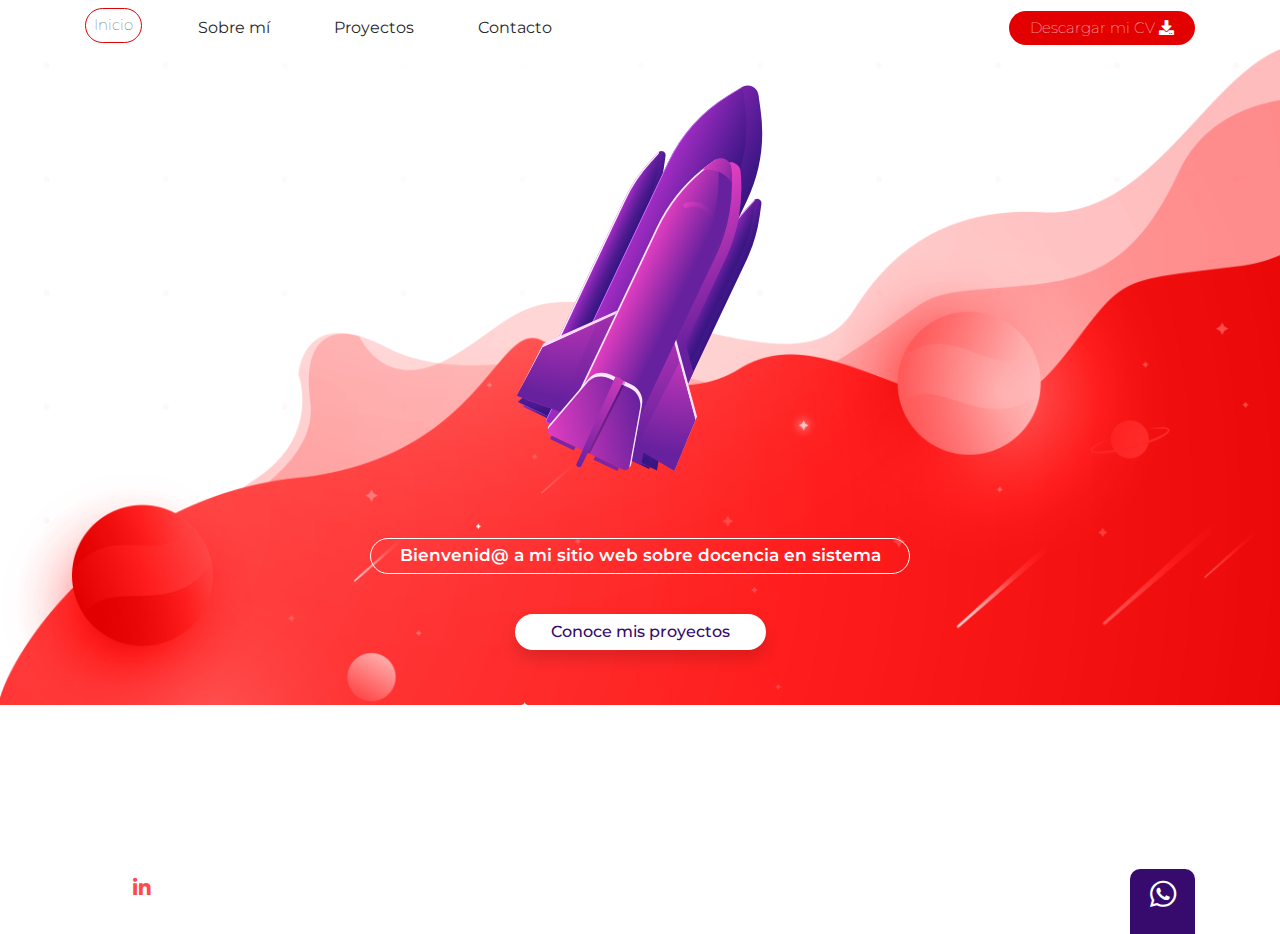
<file: index.html>
<!DOCTYPE html>
<html lang="es">
    <head>
        <meta charset="UTF-8">
        <meta name="viewport" content="width=device-width, initial-scale=1.0">
        <title>INICIO</title>
        <link rel="stylesheet" href="css/bootstrap.min.css">
        <link href="https://fonts.googleapis.com/css?family=Montserrat:100,200,300,400,500,600,700,800,900&display=swap" rel="stylesheet">
        <link rel="stylesheet" href="css/fontawesome/css/all.min.css">
        <link rel="stylesheet" href="css/fontawesome/css/fontawesome.min.css">
        <link rel="stylesheet" href="css/estilos.css">
        <script src="js/jquery-3.5.1.min.js"></script>
        <script src="js/bootstrap.bundle.min.js"></script>
    </head>

    <body id="inicio">
        <header>
            <div class="container">
                <nav class="navbar navbar-expand-md px-0">
                    <button class="navbar-toggler" type="button" data-toggle="collapse" data-target="#navbarsExampleDefault" aria-controls="navbarsExampleDefault" aria-expanded="false" aria-label="Toggle navigation">
                        <span class="navbar-toggler-icon mt-2"><i class="fas fa-bars"></i></span>
                    </button>   
                    <div class="collapse navbar-collapse" id="navbarsExampleDefault">
                        <ul class="navbar-nav mr-auto">
                            <li class="nav-item pr-5">
                                <a class="nav-link active" href="index.html">Inicio</a>
                            </li>
                            <li class="nav-item pr-5">
                                <a class="nav-link" href="sobre-mi.html">Sobre mí</a>
                            </li>
                            <li class="nav-item pr-5">
                                <a class="nav-link" href="proyectos.html">Proyectos</a>
                            </li>
                            <li class="nav-item">
                                <a class="nav-link" href="contacto.html">Contacto</a>
                            </li>
                        </ul>
                        <div class="form-inline my-2 my-lg-0">
                            <a href class="btn btn-rojo"> Descargar mi CV
                                <i class="fas fa-download"></i>
                            </a>
                        </div>
                    </div>
                </nav>
            </div>
        </header>
        <main>
            <div class="container">
                <div class="row">
                    <div class="col-12 text-center mt-4 div-cohete">
                        <a href="sobre-mi.html"><img src="images/cohete.svg" class="cohete"></a>
                    </div>
                </div>
                <div class="row">  
                    <div class="col-sm-6 col-12 my-4 mt-sm-5 text-center offset-sm-3 mb-3">
                        <div class="bienvenido">
                                <p class="p-1">Bienvenid@ a mi sitio web sobre docencia en sistema</p>
                        </div>
                    </div>     
                </div>
                <div class="row">  
                    <div class="col-12 text-center">
                       <a href="proyectos.html" class="btn shadow"> Conoce mis proyectos </a>
                    </div>     
                </div>
            </div>  
        </main>
        <footer>
            <div class="container">
                <div class="row mt-5">
                    <div class="col-sm-3 col-12 text-sm-left text-center pb-sm-0 pb-3">
                        <a href="https://github.com" target="_blank" title="Github">
                            <i class="fab fa-github"></i>
                        </a>
                        <a href="https://www.linkedin.com/" target="_blank" title="Linkedin">
                            <i class="fab fa-linkedin-in"></i>
                        </a>
                    </div>
                    <div class="col-sm-3 col-12 text-sm-left text-center pb-sm-0 pb-3"> 
                        Sponsor <a href="https://depcsuite.com/" target="_blank" title="DEPCSUITE">DePC Suite</a>
                    </div>
                    <div class="col-sm-3 col-12 text-sm-left text-center pb-sm-0 pb-3"> 
                        <a href="mailto:fedebertarelli@gmail.com">fedebertarelli@gmail.com.ar</a>
                    </div>
                    <div class="col-sm-3 col-12 text-right">
                        <a href="https://api.whatsapp.com/send?phone=" title="Whatsapp">
                            <i class="fab fa-whatsapp"></i>
                        </a>
                    </div>
                </div>
            </div>
        </footer>
    </body>
</html>
</file>
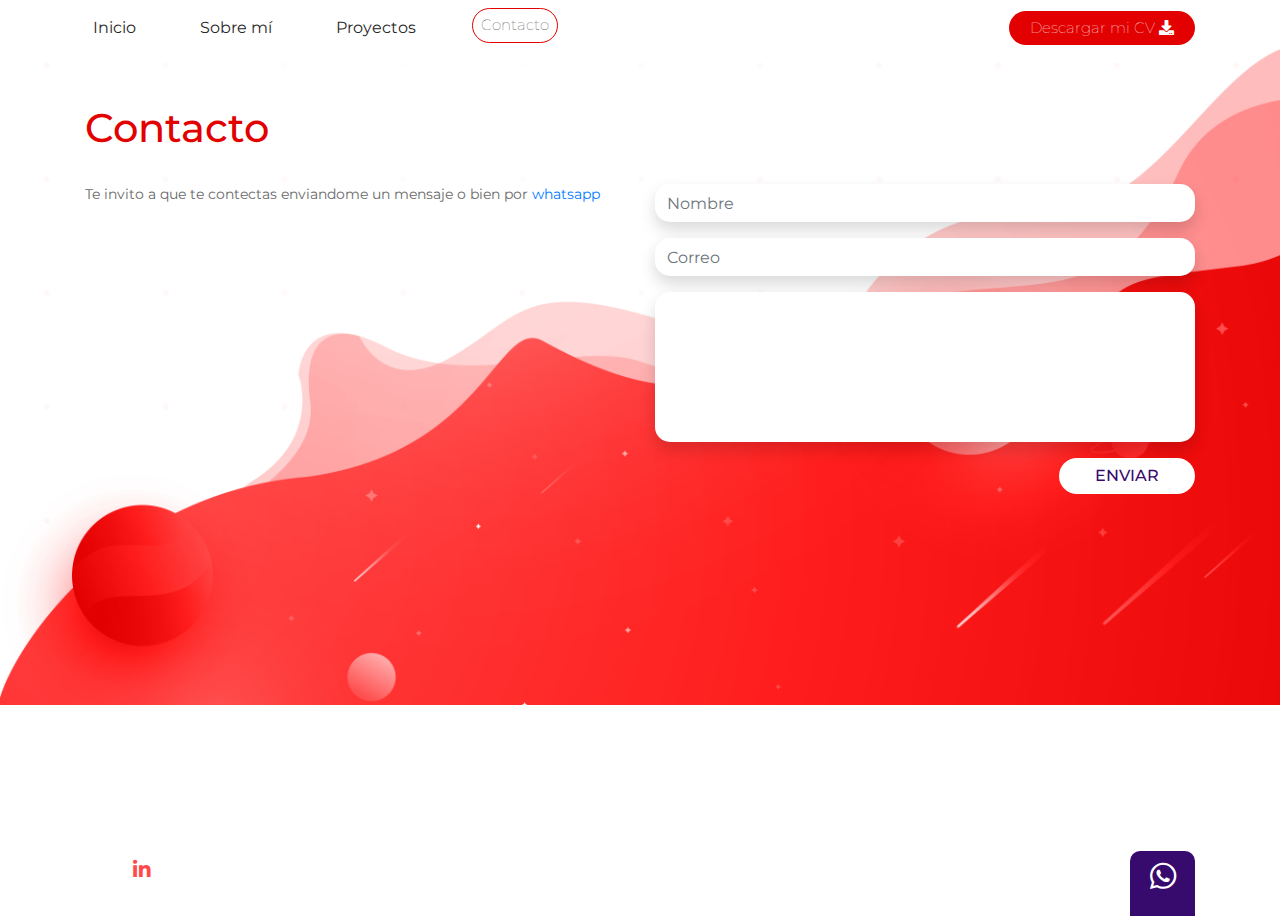
<file: contacto.html>
<!DOCTYPE html>
<html lang="es">
    <head>
        <meta charset="UTF-8">
        <meta name="viewport" content="width=device-width, initial-scale=1.0">
        <title>Contacto</title>
        <link rel="stylesheet" href="css/bootstrap.min.css">
        <link href="https://fonts.googleapis.com/css?family=Montserrat:100,200,300,400,500,600,700,800,900&display=swap" rel="stylesheet">
        <link rel="stylesheet" href="css/fontawesome/css/all.min.css">
        <link rel="stylesheet" href="css/fontawesome/css/fontawesome.min.css">
        <link rel="stylesheet" href="css/estilos.css">
        <script src="js/jquery-3.5.1.min.js"></script>
        <script src="js/bootstrap.bundle.min.js"></script>
    </head>

    <body id="contacto">
        <header>
            <div class="container">
                <nav class="navbar navbar-expand-md px-0">
                    <button class="navbar-toggler" type="button" data-toggle="collapse" data-target="#navbarsExampleDefault" aria-controls="navbarsExampleDefault" aria-expanded="false" aria-label="Toggle navigation">
                        <span class="navbar-toggler-icon mt-2"><i class="fas fa-bars"></i></span>
                    </button>   

                    <div class="collapse navbar-collapse" id="navbarsExampleDefault">
                        <ul class="navbar-nav mr-auto">
                            <li class="nav-item pr-5">
                                <a class="nav-link" href="index.html">Inicio</a>
                            </li>
                            <li class="nav-item pr-5">
                                <a class="nav-link" href="sobre-mi.html">Sobre mí</a>
                            </li>
                            <li class="nav-item pr-5">
                                <a class="nav-link" href="proyectos.html">Proyectos</a>
                            </li>
                            <li class="nav-item">
                                <a class="nav-link active" href="contacto.html">Contacto</a>
                            </li>
                        </ul>
                        <div class="form-inline my-2 my-lg-0">
                            <a href class="btn btn-rojo"> Descargar mi CV
                                <i class="fas fa-download"></i>
                            </a>
                        </div>
                    </div>
                </nav>
            </div>
        </header>
        <main>  
            <div class="container">
                <div class="row">
                    <div class="col-12 mt-sm-5">
                        <h1>Contacto</h1>
                    </div>
                </div>
                <div class="row">
                    <div class="col-sm-6 col-12 mt-4">
                        <p>Te invito a que te contectas enviandome un mensaje o bien por <a href="https://api.whatsapp.com/send?phone=">whatsapp</a></p>
                    </div>
                    <div class="col-sm-6 col-12 mt-4">
                        <form action="" method="POST">
                            <div class="mb-3">
                                <input type="text" id="txtNombre" name="txtNombre" class="form-control shadow"
                                    placeholder="Nombre">
                            </div>
                            <div class="mb-3">
                                <input type="email" id="txtCorreo" name="txtCorreo" class="form-control shadow"
                                    placeholder="Correo">
                            </div>
                            <div class="mb-3">
                                <textarea name="txtMensaje" id="txtMensaje" class="form-control shadow"></textarea>
                            </div>
                            <div class="text-right">
                                    <button type="submit" class="btn"> ENVIAR</button>
                            </div>
                        </form>
                    </div>
                </div>
            </div>
        </main>
        <footer>
            <div class="container">
                <div class="row mt-5 text-sm-left text-center pb-sm-0 pb-3">
                    <div class="col-sm-3 col-12">
                        <a href="https://github.com" target="_blank" title="Github">
                            <i class="fab fa-github"></i>
                        </a>
                        <a href="https://www.linkedin.com/" target="_blank" title="Linkedin">
                            <i class="fab fa-linkedin-in"></i>
                        </a>
                    </div>
                    <div class="col-sm-3 col-12 text-sm-left text-center pb-sm-0 pb-3"> 
                        Sponsor <a href="https://depcsuite.com/" target="_blank" title="DEPCSUITE">DePC Suite</a>
                    </div>
                    <div class="col-sm-3 col-12 text-sm-left text-center pb-sm-0 pb-3"> 
                        <a href="mailto:fedebertarelli@gmail.com">fedebertarelli@gmail.com.ar</a>
                    </div>
                    <div class="col-sm-3 col-12 text-right">
                        <a href="https://api.whatsapp.com/send?phone=" title="Whatsapp">
                            <i class="fab fa-whatsapp"></i>
                        </a>
                    </div>
                </div>
            </div>
        </footer>
    </body>
</html>
</file>
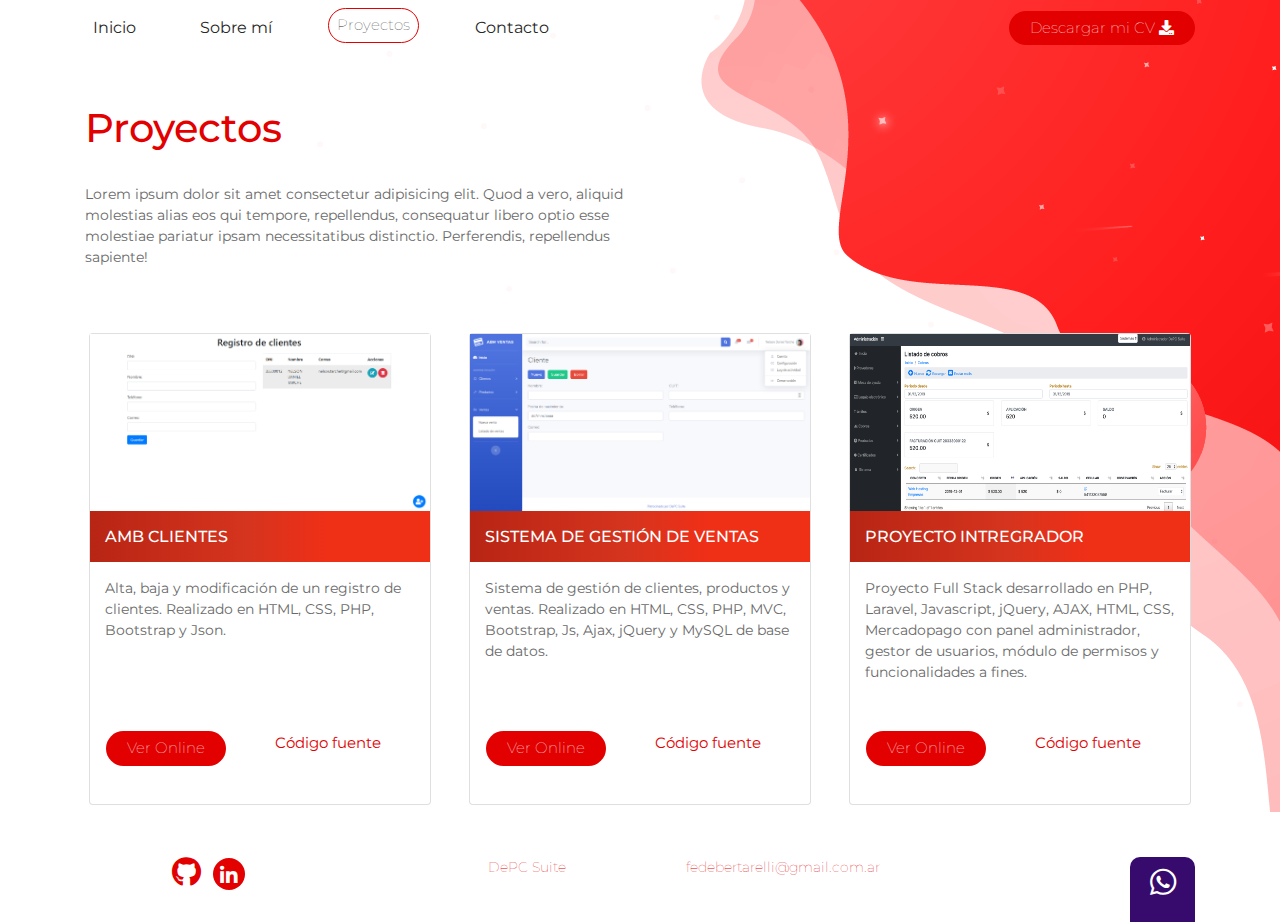
<file: proyectos.html>
<!DOCTYPE html>
<html lang="es">
    <head>
        <meta charset="UTF-8">
        <meta name="viewport" content="width=device-width, initial-scale=1.0">
        <title>Proyectos</title>
        <link rel="stylesheet" href="css/bootstrap.min.css">
        <link href="https://fonts.googleapis.com/css?family=Montserrat:100,200,300,400,500,600,700,800,900&display=swap" rel="stylesheet">
        <link rel="stylesheet" href="css/fontawesome/css/all.min.css">
        <link rel="stylesheet" href="css/fontawesome/css/fontawesome.min.css">
        <link rel="stylesheet" href="css/estilos.css">
        <script src="js/jquery-3.5.1.min.js"></script>
        <script src="js/bootstrap.bundle.min.js"></script>
    </head>

    <body id="proyectos">
        <header>
            <div class="container">
                <nav class="navbar navbar-expand-md px-0">
                    <button class="navbar-toggler" type="button" data-toggle="collapse" data-target="#navbarsExampleDefault" aria-controls="navbarsExampleDefault" aria-expanded="false" aria-label="Toggle navigation">
                        <span class="navbar-toggler-icon mt-2"><i class="fas fa-bars"></i></span>
                    </button>   

                    <div class="collapse navbar-collapse" id="navbarsExampleDefault">
                        <ul class="navbar-nav mr-auto">
                            <li class="nav-item pr-5">
                                <a class="nav-link" href="index.html">Inicio</a>
                            </li>
                            <li class="nav-item pr-5">
                                <a class="nav-link" href="sobre-mi.html">Sobre mí</a>
                            </li>
                            <li class="nav-item pr-5">
                                <a class="nav-link active" href="proyectos.html">Proyectos</a>
                            </li>
                            <li class="nav-item">
                                <a class="nav-link" href="contacto.html">Contacto</a>
                            </li>
                        </ul>
                        <div class="form-inline my-2 my-lg-0">
                            <a href class="btn btn-rojo"> Descargar mi CV
                                <i class="fas fa-download"></i>
                            </a>
                        </div>
                    </div>
                </nav>
            </div>
        </header>
        <main>  
            <div class="container">
                <div class="row">
                    <div class="col-12 mt-sm-5">
                        <h1>Proyectos</h1>
                    </div>
                </div>    
                <div class="row">
                    <div class="col-sm-6 col-12 my-4">
                           <p>Lorem ipsum dolor sit amet consectetur adipisicing elit. Quod a vero, aliquid molestias alias eos qui tempore, repellendus, consequatur libero optio esse molestiae pariatur ipsam necessitatibus distinctio. Perferendis, repellendus sapiente!</p>
                    </div>
                </div>    
                <div class="row">
                    <div class="col-sm-4 col-12">
                        <div class="row card m-1">
                            <img src="images/abmclientes.png" alt="abmclientes" title="AMB clientes" class="img-fluid">                
                            <div class="col-12 color-gradiente py-3">
                                <h2 >AMB CLIENTES</h2>
                            </div>
                            <div class="col-12 py-3">
                                <p>
                                    Alta, baja y modificación de un registro de clientes. Realizado en HTML, CSS, PHP, Bootstrap y Json.
                                </p>
                            </div>
                            <div class="row p-3 pb-0">
                                <div class="col-6">
                                    <a href class="btn btn-rojo" target="_blank">Ver Online </a>
                                </div>
                                <div class="col-6">
                                    <a href="https://github.com/depcsuite/abmclientes" target="_blank" title="Codigo Fuente" class="link-rojo"> Código fuente </a>
                                </div>
                            </div>
                        </div>    
                    </div>
                    <div class="col-sm-4 col-12">
                        <div class="row card m-1">
                            <img src="images/abmventas.png" alt="abmclientes" title="AMB clientes" class="img-fluid">                
                            <div class="col-12 color-gradiente py-3">
                                <h2 >SISTEMA DE GESTIÓN DE VENTAS</h2>
                            </div>
                            <div class="col-12 py-3">
                                <p>
                                    Sistema de gestión de clientes, productos y ventas. Realizado en HTML, CSS, PHP, MVC, Bootstrap, Js, Ajax, jQuery y MySQL de base de datos.
                                </p>
                            </div>
                            <div class="row p-3 pb-0">
                                <div class="col-6">
                                    <a href class="btn btn-rojo" target="_blank">Ver Online </a>
                                </div>
                                <div class="col-6">
                                    <a href="https://github.com/depcsuite/abmclientes" target="_blank" title="Codigo Fuente" class="link-rojo"> Código fuente </a>
                                </div>
                            </div>
                        </div>    
                    </div>
                    <div class="col-sm-4 col-12">
                        <div class="row card m-1">
                            <img src="images/sistema-admin.png" alt="abmclientes" title="AMB clientes" class="img-fluid">                
                            <div class="col-12 color-gradiente py-3">
                                <h2 >PROYECTO INTREGRADOR</h2>
                            </div>
                            <div class="col-12 py-3">
                                <p>
                                    Proyecto Full Stack desarrollado en PHP, Laravel, Javascript, jQuery, AJAX, HTML, CSS, Mercadopago con panel administrador, gestor de usuarios, módulo de permisos y funcionalidades a fines.
                                </p>
                            </div>
                            <div class="row p-3 pb-0">
                                <div class="col-6">
                                    <a href class="btn btn-rojo" target="_blank">Ver Online </a>
                                </div>
                                <div class="col-6">
                                    <a href="https://github.com/depcsuite/abmclientes" target="_blank" title="Codigo Fuente" class="link-rojo"> Código fuente </a>
                                </div>
                            </div>
                        </div>    
                    </div>
                </div>
            </div>
        </main>
        <footer>
            <div class="container">
                <div class="row mt-5">
                    <div class="col-sm-3 col-12 txt-sm-left text-center pb-sm-0 pb-3">
                        <a href="https://github.com" target="_blank" title="Github">
                            <i class="fab fa-github"></i>
                        </a>
                        <a href="https://www.linkedin.com/" target="_blank" title="Linkedin">
                            <i class="fab fa-linkedin-in"></i>
                        </a>
                    </div>
                    <div class="col-sm-3 col-12 txt-sm-left text-center pb-sm-0 pb-3"> 
                        Sponsor <a href="https://depcsuite.com/" target="_blank" title="DEPCSUITE">DePC Suite</a>
                    </div>
                    <div class="col-sm-3 col-12 txt-sm-left text-center pb-sm-0 pb-3"> 
                        <a href="mailto:fedebertarelli@gmail.com">fedebertarelli@gmail.com.ar</a>
                    </div>
                    <div class="col-sm-3 col-12 text-right">
                        <a href="https://api.whatsapp.com/send?phone=" title="Whatsapp">
                            <i class="fab fa-whatsapp"></i>
                        </a>
                    </div>
                </div>
            </div>
        </footer>
    </body>
</html>
</file>
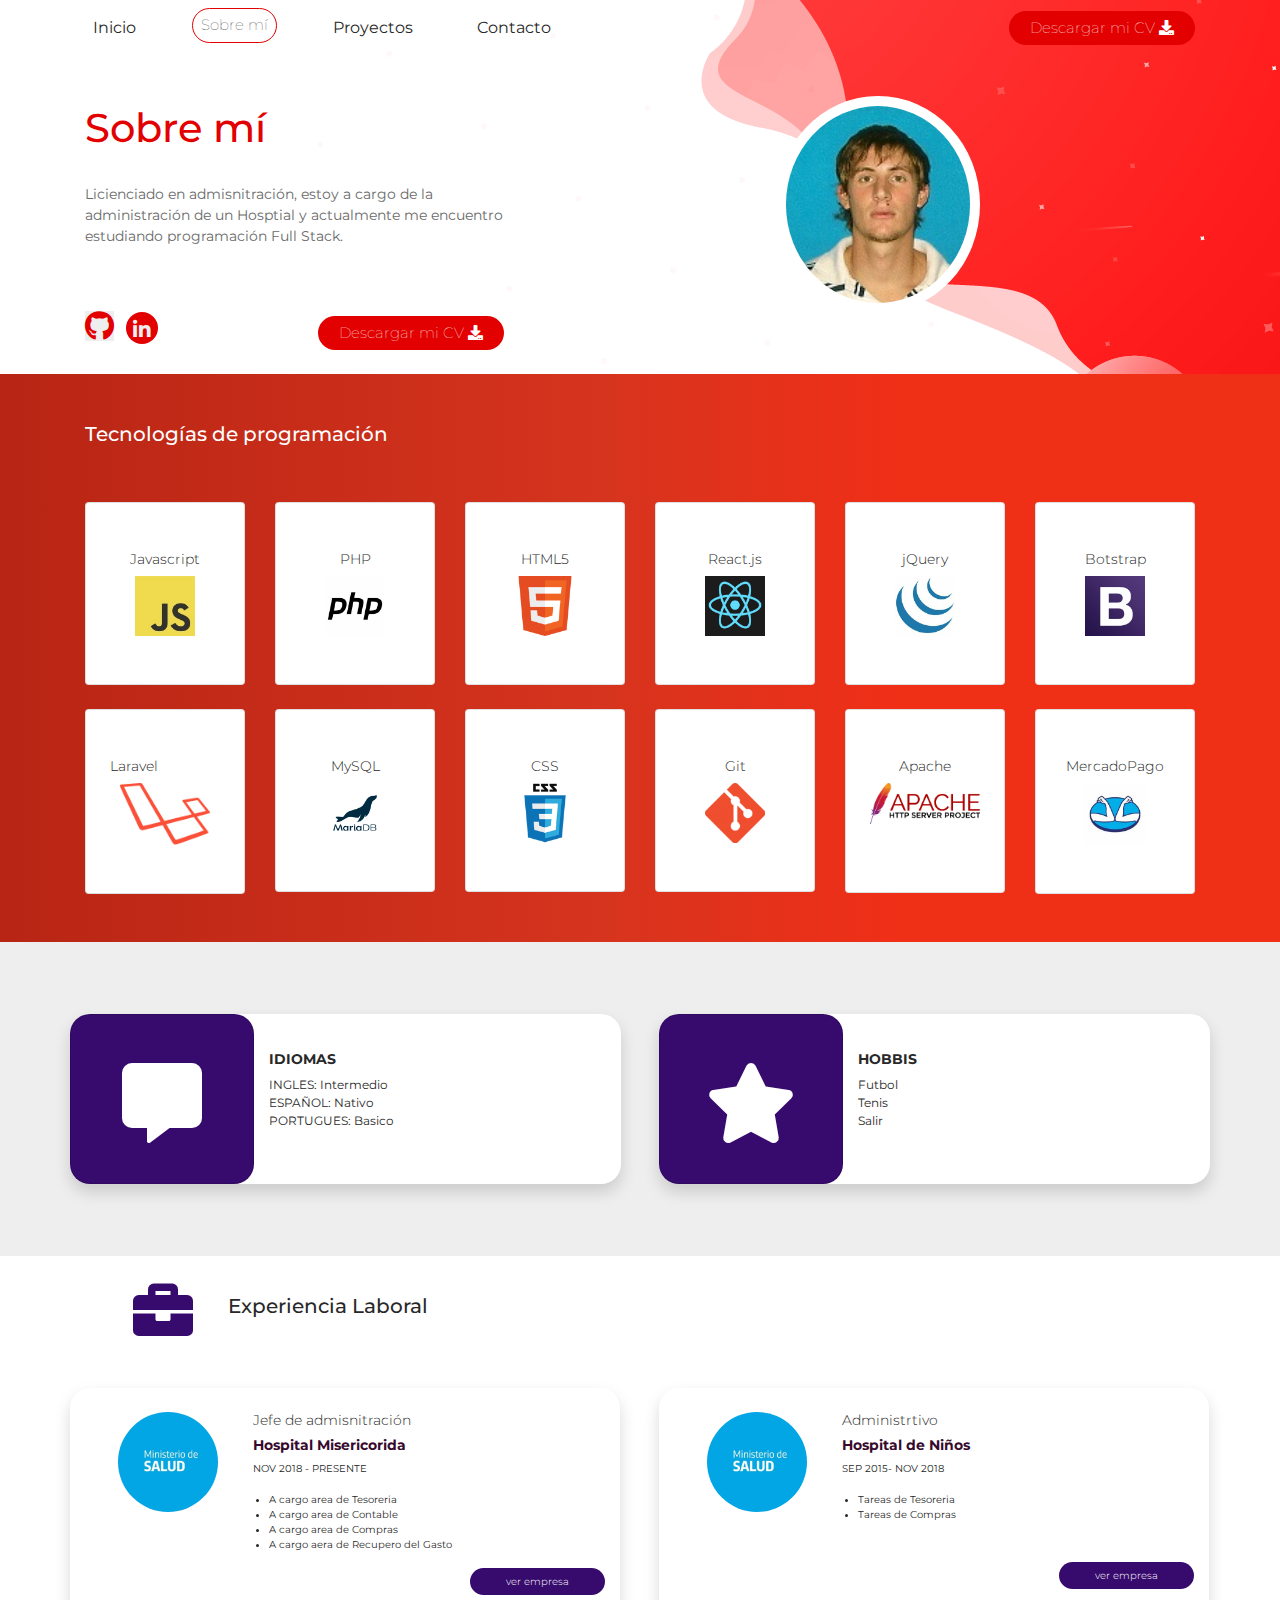
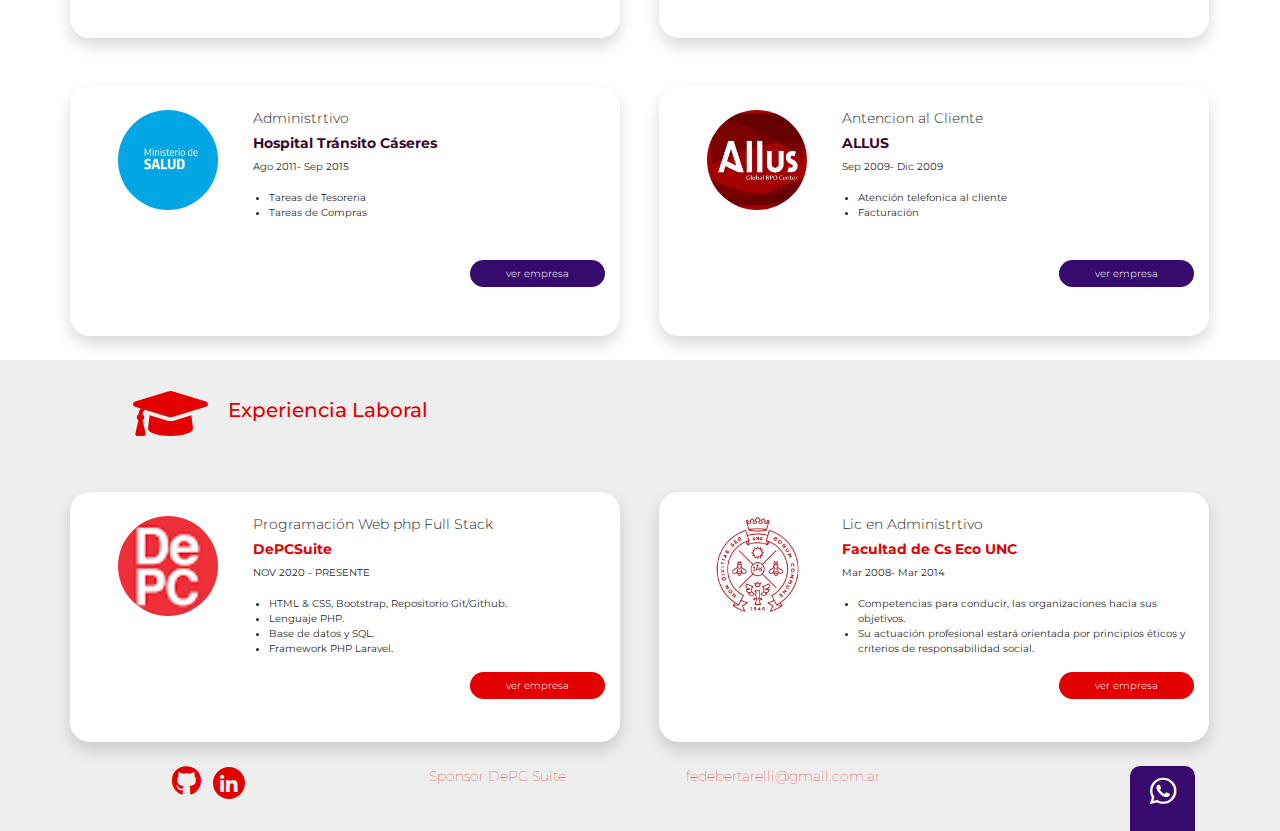
<file: sobre-mi.html>
<!DOCTYPE html>
<html lang="es">
    <head>
        <meta charset="UTF-8">
        <meta name="viewport" content="width=device-width, initial-scale=1.0">
        <title>Proyectos</title>
        <link rel="stylesheet" href="css/bootstrap.min.css">
        <link href="https://fonts.googleapis.com/css?family=Montserrat:100,200,300,400,500,600,700,800,900&display=swap" rel="stylesheet">
        <link rel="stylesheet" href="css/fontawesome/css/all.min.css">
        <link rel="stylesheet" href="css/fontawesome/css/fontawesome.min.css">
        <link rel="stylesheet" href="css/estilos.css">
        <script src="js/jquery-3.5.1.min.js"></script>
        <script src="js/bootstrap.bundle.min.js"></script>
    </head>

    <body id="sobre-mi">
        <header>
            <div class="container">
                <nav class="navbar navbar-expand-md px-0">
                    <button class="navbar-toggler" type="button" data-toggle="collapse" data-target="#navbarsExampleDefault" aria-controls="navbarsExampleDefault" aria-expanded="false" aria-label="Toggle navigation">
                        <span class="navbar-toggler-icon mt-2"><i class="fas fa-bars"></i></span>
                    </button>   

                    <div class="collapse navbar-collapse" id="navbarsExampleDefault">
                        <ul class="navbar-nav mr-auto">
                            <li class="nav-item pr-5">
                                <a class="nav-link" href="index.html">Inicio</a>
                            </li>
                            <li class="nav-item pr-5">
                                <a class="nav-link active" href="sobre-mi.html">Sobre mí</a>
                            </li>
                            <li class="nav-item pr-5">
                                <a class="nav-link" href="proyectos.html">Proyectos</a>
                            </li>
                            <li class="nav-item">
                                <a class="nav-link" href="contacto.html">Contacto</a>
                            </li>
                        </ul>
                        <div class="form-inline my-2 my-lg-0">
                            <a href class="btn btn-rojo"> Descargar mi CV
                                <i class="fas fa-download"></i>
                            </a>
                        </div>
                    </div>
                </nav>
            </div>
        </header>
        <main>  
            <div class="container">
                <div class="row">
                    <div class="col-sm-5 col-12 mt-4 mb-4">
                        <h1 class="mt-sm-4 pb-sm-4">Sobre mí</h1>
                        <p class="pb-sm-5">Licienciado en admisnitración, estoy a cargo de la administración de un Hosptial y actualmente me encuentro estudiando programación Full Stack.</p>
                        <a href="https://github.com" target="_blank" title="Github">
                            <i class="fab fa-github"></i>
                        </a>
                        <a href="https://www.linkedin.com/" target="_blank" title="Linkedin">
                            <i class="fab fa-linkedin-in"></i>
                        </a>
                        <a href class="btn btn-rojo text-left offset-4"> Descargar mi CV
                            <i class="fas fa-download"></i>
                        </a>
                    </div>    
                    <div class="col-sm-3 col-12 mt-4 offset-sm-2">
                        <img src="images/foto-cv.jpg" alt="foto cv" class="foto-cv">
                    </div>
                </div>  
            </div>
            <section id= "tegnologia" class="color-gradiente pb-5">
                <div class="container">
                    <div class=row>
                        <div class="col-12 my-5">
                            <h2>Tecnologías de programación</h2>                            
                        </div>
                    </div>
                    <div class="row">
                        <div class="col-sm-2 col-6 text-center">
                            <div class="card py-5 px-4 mx-0">
                                <h3>Javascript</h3>
                                <img src="images/javascript.jpeg" width="60" class="img-fluid d-block mx-auto">
                            </div>
                        </div>
                        <div class="col-sm-2 col-6 text-center">
                            <div class="card py-5 px-4 mx-0">
                                <h3>PHP</h3>
                                <img src="images/php.jpg" width="60" class="img-fluid d-block mx-auto">
                            </div>
                        </div>
                        <div class="col-sm-2 col-6 text-center">
                            <div class="card py-5 px-4 mx-0">
                                <h3>HTML5</h3>
                                <img src="images/html.png" width="60" class="img-fluid d-block mx-auto">
                            </div>
                        </div>
                        <div class="col-sm-2 col-6 text-center">
                            <div class="card py-5 px-4 mx-0">
                                <h3>React.js</h3>
                                <img src="images/react.js" width="60" class="img-fluid d-block mx-auto">
                            </div>
                        </div>
                        <div class="col-sm-2 col-6 text-center">
                            <div class="card py-5 px-4 mx-0">
                                <h3>jQuery</h3>
                                <img src="images/jquery.jpg" width="60" class="img-fluid d-block mx-auto">
                            </div>
                        </div>
                        <div class="col-sm-2 col-6 text-center">
                            <div class="card py-5 px-4 mx-0">
                                <h3>Botstrap</h3>
                                <img src="images/bootstrap.png" width="60" class="img-fluid d-block mx-auto">
                            </div>
                        </div>
                    </div>
                    <div class="row mt-4">
                        <div class="col-sm-2 col-6">
                            <div class="card py-5 px-4 mx-0">
                                <h3>Laravel</h3>
                                <img src="images/laravel.png" width="90" class="img-fluid d-block mx-auto">
                            </div>
                        </div>
                        <div class="col-sm-2 col-6 text-center">
                            <div class="card py-5 px-4 mx-0">
                                <h3>MySQL</h3>
                                <img src="images/mysql.png" width="60" class="img-fluid d-block mx-auto">
                            </div>
                        </div>
                        <div class="col-sm-2 col-6 text-center">
                            <div class="card py-5 px-4 mx-0">
                                <h3>CSS</h3>
                                <img src="images/css.png" width="60" class="img-fluid d-block mx-auto">
                            </div>
                        </div>
                        <div class="col-sm-2 col-6 text-center">
                            <div class="card py-5 px-4 mx-0">
                                <h3>Git</h3>
                                <img src="images/git.png" width="60" class="img-fluid d-block mx-auto">
                            </div>
                        </div>
                        <div class="col-sm-2 col-6 text-center">
                            <div class="card py-5 px-4 mx-0">
                                <h3>Apache</h3>
                                <img src="images/apache.png" width="110" class="img-fluid d-block mx-auto apache">
                            </div>
                        </div>
                        <div class="col-sm-2 col-6 text-center">
                            <div class="card py-5 px-4 mx-0">
                                <h3>MercadoPago</h3>
                                <img src="images/mercadopago.jpg" width="62" class="img-fluid d-block mx-auto">
                            </div>
                        </div>
                    </div>
                </div>
            </section>
            <section id= "idiomas">
                <div class="container">
                    <div class="row py-5">
                        <div class="col-sm-6 col-12 my-4">  
                            <div class="row mr-sm-1 bg-white card-idioma shadow">                                              
                                <div class="col-4 card text-center py-5">               
                                        <i class="fas fa-comment-alt"></i>
                                </div>
                                <div class="col-8 align-self-center">                
                                        <h3>IDIOMAS</h3>
                                        <p>INGLES: Intermedio
                                        <br>ESPAÑOL: Nativo
                                        <br>PORTUGUES: Basico</p>                                 
                                </div>
                            </div>   
                        </div>    
                        <div class="col-sm-6 col-12 my-sm-4">  
                            <div class="row ml-sm-1 bg-white card-idioma shadow">                                              
                                <div class="col-4 card text-center py-5">               
                                        <i class="fas fa-star"></i>
                                </div>
                                <div class="col-8 align-self-center">                
                                        <h3>HOBBIS</h3>
                                        <p>Futbol
                                        <br>Tenis
                                        <br>Salir</p>                                                   
                                </div>
                            </div>   
                        </div>    
                    </div>
                </div>
            </section>
            <section id= "experiencia">
                <div class="container">
                    <div class="row">
                            <div class="col-sm-1 col-4 my-sm-4 ml-sm-5">
                                <i class="fas fa-briefcase"></i>
                            </div>
                            <div class="col-sm-3 col-8 align-self-center">    
                                <h2>Experiencia Laboral</h2>
                            </div>
                    </div>
                    <div class="row">
                        <div class="col-sm-6 col-12 my-4">
                            <div class="row mr-1 ministerio card-experiencia bg-white shadow">
                                <div class="col-4 py-4 pl-5">
                                    <img src="images/ministerio.jpg" alt="">
                                </div>
                                <div class="col-8 my-4 pl-0">
                                    <h3>Jefe de admisnitración</h3>
                                    <h4>Hospital Misericorida</h4>
                                    <p>NOV 2018 - PRESENTE</p>
                                    <ul class="pl-0 ml-3">
                                        <li>A cargo area de Tesoreria</li>
                                        <li>A cargo area de Contable</li>
                                        <li>A cargo area de Compras</li>
                                        <li>A cargo aera de Recupero del Gasto</li>
                                    </ul>
                                    <div class="text-right">
                                        <a href="https://www.cba.gov.ar/reparticion/ministerio-de-salud/" target="_blank" class="btn"> ver empresa</a>
                                    </div>
                                </div>
                            </div>
                        </div>
                        <div class="col-sm-6 col-12 my-4">
                            <div class="row ml-1 ministerio card-experiencia bg-white shadow">
                                <div class="col-4 py-4 pl-5">
                                    <img src="images/ministerio.jpg" alt="">
                                </div>
                                <div class="col-8 my-4 pl-0">
                                    <h3>Administrtivo</h3>
                                    <h4>Hospital de Niños</h4>
                                    <p>SEP 2015- NOV 2018</p>
                                    <ul class="pl-0 ml-3">
                                        <li>Tareas de Tesoreria</li>
                                        <li>Tareas de Compras</li>
                                    </ul>
                                    <div class="text-right">
                                        <a href="https://www.cba.gov.ar/reparticion/ministerio-de-salud/" target="_blank" class="btn mt-4"> ver empresa</a>
                                    </div>
                                </div>
                            </div>
                        </div>
                        <div class="col-sm-6 col-12 my-4">
                            <div class="row mr-1 ministerio card-experiencia bg-white shadow">
                                <div class="col-4 py-4 pl-5">
                                    <img src="images/ministerio.jpg" alt="">
                                </div>
                                <div class="col-8 my-4 pl-0">
                                    <h3>Administrtivo</h3>
                                    <h4>Hospital Tránsito Cáseres</h4>
                                    <p>Ago 2011- Sep 2015</p>
                                    <ul class="pl-0 ml-3">
                                        <li>Tareas de Tesoreria</li>
                                        <li>Tareas de Compras</li>
                                    </ul>
                                    <div class="text-right">
                                        <a href="https://www.cba.gov.ar/reparticion/ministerio-de-salud/" target="_blank" class="btn mt-4"> ver empresa</a>
                                    </div>
                                </div>
                            </div>
                        </div>
                        <div class="col-sm-6 col-12 my-4">
                            <div class="row ml-1 ministerio card-experiencia bg-white shadow">
                                <div class="col-4 py-4 pl-5">
                                    <img src="images/allus.jpg" alt="">
                                </div>
                                <div class="col-8 my-4 pl-0">
                                    <h3>Antencion al Cliente</h3>
                                    <h4>ALLUS </h4>
                                    <p>Sep 2009- Dic 2009</p>
                                    <ul class="pl-0 ml-3">
                                        <li>Atención telefonica al cliente</li>
                                        <li>Facturación</li>
                                    </ul>
                                    <div class="text-right">
                                        <a href="https://www.grupokonecta.com/?fbclid=IwAR1IrOSBklQomyfhITqyB0y_9KxLBy7ap1GheKj6lXSRooucvj1fOqkkYOo" target="_blank" class="btn mt-4"> ver empresa</a>
                                    </div>
                                </div>
                            </div>
                        </div>
                    </div>
                </div>
            </section>
            <section id= "estudios">
                <div class="container">
                    <div class="row">
                        <div class="col-sm-1 col-4 my-4 ml-5">
                            <i class="fas fa-graduation-cap"></i>
                        </div>
                        <div class="col-3 align-self-center">    
                            <h2>Experiencia Laboral</h2>
                        </div>
                    </div>
                    <div class="row">
                        <div class="col-sm-6 col-12 my-4">
                            <div class="row mr-1 ministerio card-experiencia bg-white shadow">
                                <div class="col-4 py-4 pl-5">
                                    <img src="images/photo.png" alt="">
                                </div>
                                <div class="col-8 my-4 pl-0">
                                    <h3>Programación Web php Full Stack</h3>
                                    <h4>DePCSuite</h4>
                                    <p>NOV 2020 - PRESENTE</p>
                                    <ul class="pl-0 ml-3">
                                        <li>HTML & CSS, Bootstrap, Repositorio Git/Github.</li>
                                        <li>Lenguaje PHP.</li>
                                        <li>Base de datos y SQL.</li>
                                        <li>Framework PHP Laravel.</li>
                                    </ul>
                                    <div class="text-right">
                                        <a href="https://depcsuite.com/curso-programacion-web-full-stack/?v=d72a48a8ebd2" target="_blank" class="btn"> ver empresa</a>
                                    </div>
                                </div>
                            </div>
                        </div>
                        <div class="col-sm-6 col-12 my-4">
                            <div class="row ml-1 ministerio card-experiencia bg-white shadow">
                                <div class="col-4 py-4 pl-5">
                                    <img src="images/logo_fce.png" alt="">
                                </div>
                                <div class="col-8 my-4 pl-0">
                                    <h3>Lic en Administrtivo</h3>
                                    <h4>Facultad de Cs Eco UNC</h4>
                                    <p>Mar 2008- Mar 2014</p>
                                    <ul class="pl-0 ml-3">
                                        <li>Competencias para conducir, las organizaciones hacia sus objetivos.</li>
                                        <li>Su actuación profesional estará orientada por principios éticos y criterios de responsabilidad social.</li>
                                    </ul>
                                    <div class="text-right">
                                        <a href="https://www.cba.gov.ar/reparticion/ministerio-de-salud/" target="_blank" class="btn"> ver empresa</a>
                                    </div>
                                </div>
                            </div>
                        </div>
                    </div>
                </div>
            </section>
        </main>
        <footer>
            <div class="container">
                <div class="row">
                    <div class="col-sm-3 col-12 txt-sm-left text-center pb-sm-0 pb-3">
                        <a href="https://github.com" target="_blank" title="Github">
                            <i class="fab fa-github"></i>
                        </a>
                        <a href="https://www.linkedin.com/" target="_blank" title="Linkedin">
                            <i class="fab fa-linkedin-in"></i>
                        </a>
                    </div>
                    <div class="col-sm-3 col-12 txt-sm-left text-center pb-sm-0 pb-3 sponsor-sobre-mi"> 
                        Sponsor <a href="https://depcsuite.com/" target="_blank" title="DEPCSUITE">DePC Suite</a>
                    </div>
                    <div class="col-sm-3 col-12 txt-sm-left text-center pb-sm-0 pb-3"> 
                        <a href="mailto:fedebertarelli@gmail.com">fedebertarelli@gmail.com.ar</a>
                    </div>
                    <div class="col-sm-3 col-12 text-right">
                        <a href="https://api.whatsapp.com/send?phone=" title="Whatsapp">
                            <i class="fab fa-whatsapp"></i>
                        </a>
                    </div>
                </div>
            </div>
        </footer>
    </body>
</html>
</file>
<file: css/estilos.css>
body{
    font-family: 'Montserrat', sans-serif;
}
#contacto, #inicio{
    background-image: url(../images/fondo-contacto.png);
    background-repeat: no-repeat;
    background-size: 100%; 
}
#inicio main{
    height: 85vh;
}
#inicio .cohete{
    height: 400px;
}
#inicio .div-cohete{
    height: 410px;
}
#inicio .cohete:hover{
    height: 410px;
}
.bienvenido p{
    color: white;
    border: 1px solid white;
    border-radius: 50px;
    font-size: 17px;
    font-weight: 600;
}
#proyectos, #sobre-mi{
    background-image: url(../images/fondo-proyectos.png);
    background-repeat: no-repeat;
    background-size: 100%; 
}
#proyectos img{
    height: 177px;
}
.img-fluid{
    max-width: 100%;
    height: auto;
}
#contacto main{
    height: 83vh;
}
nav .nav-item a{
    color: #282828;
}
nav .active{
    border: 1px solid #E20000;
    font-size: 15px;
    border-radius: 20px;
    padding: 5px 20px;
    font-weight: 100 ;
}
nav .nav-link{
    color: #282828;
}
nav .navbar-toggler-icon i{
    color: #E20000;
}
h1{
    color: #E20000;
}
h2{
    color: white;
    font-size: 20px;
}
#experiencia h2{
    color: #282828;
    font-size: 20px;
}
#estudios h2{
    color: #e20000;
    font-size: 20px;
}
h3{
    color: #282828;
    font-size: 14px;
    font-weight: 300;
}
#idiomas h3{
    color: #282828;
    font-size: 14px;
    font-weight: bold;
}
.ministerio h3{
    color: #282828 !important;
    font-size: 14px;
}
.ministerio h4{
    color: #370a2d;
    font-size: 14px;
    font-weight: bold;
}
#estudios h4{
    color: #e20000 !important;
    font-size: 14px;
    font-weight: bold;
}
#idiomas p{
    color: #282828;
    font-size: 12px;
    line-height: none;
}
.ministerio p{
    color: #282828;
    font-size: 10px;
    line-height: none;
}
.ministerio ul{
    color: #282828;
    font-size: 10px;
    line-height: none;
}
p{
    color: #6A6A6A;
    font-size: 14px;
}
#proyectos h2{
    color: white;
    text-transform: uppercase;
    font-size: 16px;
    padding: 0px;
    margin: 0px;
}
#proyectos p{
    height: 105px;;
}
.color-gradiente{
    background: linear-gradient(to right, rgba(184,37,20,1) 0%, rgba(214,52,30,1) 47%, rgba(240,47,23,1) 70%, rgba(240,47,23,1) 100%);
    background-image: linear-gradient(to right, rgb(184, 37, 20) 0%, rgb(214, 52, 30) 47%, rgb(240, 47, 23) 70%, rgb(240, 47, 23) 100%);
    background-position-x: initial;
    background-position-y: initial;
    background-size: initial;
    background-attachment: initial;
    background-origin: initial;
    background-clip: initial;
    background-color: initial;
}
.foto-cv{
    margin: 1em auto;
    background-color: #fff;
    border-radius: 50%;
    display: block;
    padding: 10px;
    width: 80%;   
}
.apache{
    padding-bottom: 20px;
}
#idiomas, #estudios, #f-sobre-mi{
    background-color: #eee;
}
#idiomas .card{
    background-color: #370A6d;
    border-radius: 20px;
    height: 170px;
}
.card-idioma{
    border-radius: 20px;   
}
.card-experiencia{
    border-radius: 20px;
    height: 250px;
    width: 550px;   
}
.ministerio img{
    border-radius: 80px;
    height: 100px;
    width: 100px;
}
.ministerio img{
    border-radius: 80px;
    height: 100px;
    width: 100px;
}
#idiomas .fas{
    color: white;
    font-size: 80px;
}
.fa-briefcase{
    color: #370A6d;
    font-size: 60px;
}
.fa-graduation-cap{
    color: #e20000;
    font-size: 60px;
}
textarea{
    height: 150px !important;
    resize: none;
}
input, textarea{
    border-radius: 15px !important;
    border: 0px !important;
}
.btn{
    color: #370A6D;
    background-color: white;
    font-weight: 500;
    font-size: 16px;
    border-radius: 20px;
    padding: 5px 35px;
}
.ministerio .btn{
    color: white;
    background-color: #370A6d;
    font-weight: 300;
    font-size: 10px;
    border-radius: 20px;
    padding: 5px 35px;
}
#estudios .btn{
    color: white;
    background-color: #e20000;
    font-weight: 300;
    font-size: 10px;
    border-radius: 20px;
    padding: 5px 35px;
}
.btn:hover{
    color: white;
    background-color: #370A6D;
}
.btn-rojo{
    background-color: #E20000;
    color: white;
    font-size: 15px;
    border-radius: 20px;
    padding: 5px 20px;
    font-weight: 100;
}
.link-rojo{
    color: #e20000;
    font-size: 15px;
}
#sobre-mi footer{
    background-color: #eee;
}
footer, footer a{
    color: white;
    font-size: 14px;
    font-weight: 100;
}
#proyectos footer a, #sobre-mi footer a{
    color: #E20000;
    font-size: 14px;
}
footer .fa-github{
    font-size: 30px;
    color: white;
}
#proyectos .fa-github, #sobre-mi .fa-github{
    font-size: 30px;
    color: #E20000;
    background-color: white;
}
#sobre-mi .fa-github{
    font-size: 30px;
    color: #E20000;
    background-color: #eee;
}
footer .fa-linkedin-in{
    color: #ff4a49;
    background-color: white;
    font-size: 20px;
    border: 0px;
    height: 32px;
    width: 32px;
    text-align: center;
    padding: 8px 0 0 0;
    border-radius: 80px;
    margin: 0 8px;
}
#proyectos .fa-linkedin-in, #sobre-mi .fa-linkedin-in{
    background-color: #E20000;
    color: white;
    font-size: 20px;
    border: 0px;
    height: 32px;
    width: 32px;
    text-align: center;
    padding: 8px 0 0 0;
    border-radius: 80px;
    margin: 0 8px;
}
#sobre-mi .fa-linkedin-in{
    background-color: #E20000;
    color: #eee;
    font-size: 20px;
    border: 0px;
    height: 32px;
    width: 32px;
    text-align: center;
    padding: 8px 0 0 0;
    border-radius: 80px;
    margin: 0 8px;
}
footer .fa-whatsapp{
    color: white;
    background-color: #370A6D;
    font-size: 30px;
    padding: 10px 19px;
    border-radius: 10px 10px 0 0;
    height: 65px;
    width: 65px;
}
.sponsor-sobre-mi{
    color: #e20000;
}
@media (max-width: 700px) {/* Para mobile */
    #inicio, #contacto {
        background-image: url(../images/fondo-proyectos.png);
    }
    #inicio .bienvenido p {
        color: #E20000;
        border: 1px solid #E20000;
    }
    footer, footer a{
        color: #E20000;
    }
    footer .fa-github {
        font-size: 30px;
        color: #E20000;
    }
    footer .fa-linkedin-in {
        color: white;
        background-color: #E20000;
    }
}
</file>
